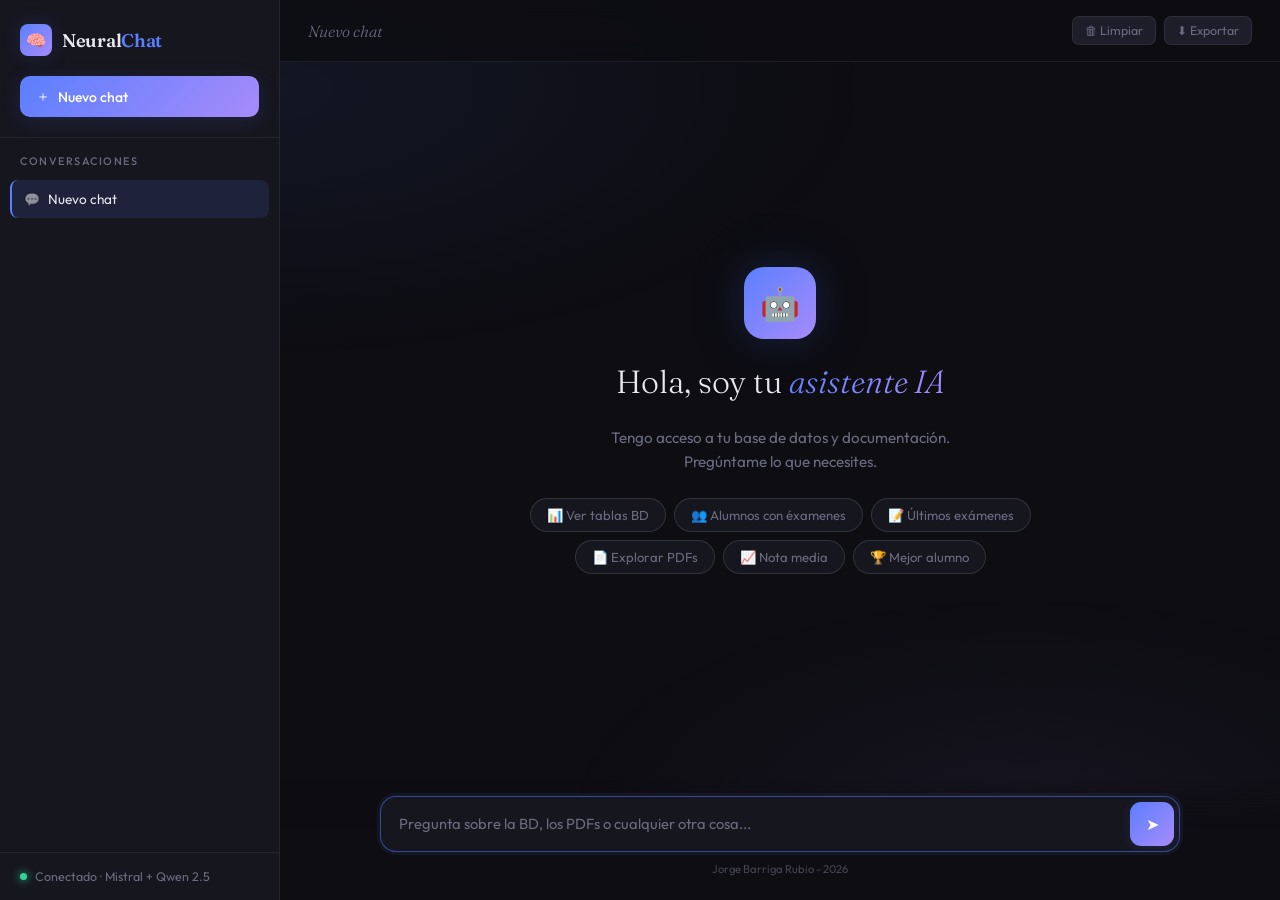
<file: index.html>
<!DOCTYPE html>
<html lang="es">
<head>
    <meta charset="UTF-8">
    <meta name="viewport" content="width=device-width, initial-scale=1.0">
    <title>NeuralChat — Asistente IA</title>

    <link href="https://fonts.googleapis.com/css2?family=DM+Mono:wght@400;500&family=Fraunces:ital,opsz,wght@0,9..144,300;0,9..144,600;1,9..144,300&family=Outfit:wght@300;400;500;600&display=swap" rel="stylesheet">
    <style>
        :root {
            --ink:      #0d0d12;
            --ink2:     #16161f;
            --ink3:     #1e1e2a;
            --border:   rgba(255,255,255,0.07);
            --border2:  rgba(255,255,255,0.12);
            --text:     #e8e8f0;
            --muted:    #6b6b80;
            --accent:   #5b7fff;
            --accent2:  #a78bfa;
            --green:    #34d399;
            --red:      #f87171;
            --glow:     rgba(91,127,255,0.15);
        }

        *, *::before, *::after { box-sizing: border-box; margin: 0; padding: 0; }

        body {
            font-family: 'Outfit', sans-serif;
            background: var(--ink);
            color: var(--text);
            height: 100vh;
            display: flex;
            overflow: hidden;
            position: relative;
        }

        /* ── FONDO ANIMADO ── */
        body::before {
            content: '';
            position: fixed;
            inset: 0;
            background:
                    radial-gradient(ellipse 80% 50% at 20% 10%, rgba(91,127,255,0.08) 0%, transparent 60%),
                    radial-gradient(ellipse 60% 40% at 80% 90%, rgba(167,139,250,0.06) 0%, transparent 60%);
            pointer-events: none;
            z-index: 0;
        }

        /* ── SIDEBAR ── */
        #sidebar {
            width: 280px;
            background: var(--ink2);
            border-right: 1px solid var(--border);
            display: flex;
            flex-direction: column;
            flex-shrink: 0;
            z-index: 10;
            position: relative;
        }

        .sidebar-header {
            padding: 24px 20px 20px;
            border-bottom: 1px solid var(--border);
        }

        .logo {
            display: flex;
            align-items: center;
            gap: 10px;
            margin-bottom: 20px;
        }

        .logo-mark {
            width: 32px; height: 32px;
            background: linear-gradient(135deg, var(--accent), var(--accent2));
            border-radius: 8px;
            display: flex;
            align-items: center;
            justify-content: center;
            font-size: 16px;
            flex-shrink: 0;
            box-shadow: 0 0 20px var(--glow);
        }

        .logo-text {
            font-family: 'Fraunces', serif;
            font-size: 1.15rem;
            font-weight: 600;
            letter-spacing: -0.3px;
        }

        .logo-text span {
            color: var(--accent);
        }

        #btn-nuevo-chat {
            width: 100%;
            background: linear-gradient(135deg, var(--accent), var(--accent2));
            border: none;
            color: white;
            padding: 11px 16px;
            border-radius: 10px;
            font-family: 'Outfit', sans-serif;
            font-size: 0.875rem;
            font-weight: 500;
            cursor: pointer;
            display: flex;
            align-items: center;
            gap: 8px;
            transition: opacity 0.15s, transform 0.15s;
            box-shadow: 0 4px 20px var(--glow);
        }

        #btn-nuevo-chat:hover { opacity: 0.9; transform: translateY(-1px); }
        #btn-nuevo-chat:active { transform: translateY(0); }

        .sidebar-section-title {
            padding: 16px 20px 8px;
            font-size: 0.68rem;
            font-weight: 500;
            text-transform: uppercase;
            letter-spacing: 1.5px;
            color: var(--muted);
        }

        #lista-chats {
            flex: 1;
            overflow-y: auto;
            padding: 4px 10px 10px;
        }

        #lista-chats::-webkit-scrollbar { width: 3px; }
        #lista-chats::-webkit-scrollbar-thumb { background: var(--border2); border-radius: 2px; }

        .item-chat {
            padding: 10px 12px;
            border-radius: 8px;
            cursor: pointer;
            display: flex;
            align-items: center;
            justify-content: space-between;
            gap: 8px;
            transition: background 0.15s;
            margin-bottom: 2px;
            font-size: 0.85rem;
            color: var(--muted);
            position: relative;
        }

        .item-chat:hover { background: var(--ink3); color: var(--text); }

        .item-chat.activo {
            background: rgba(91,127,255,0.12);
            color: var(--text);
            border-left: 2px solid var(--accent);
        }

        .chat-icon {
            font-size: 0.8rem;
            flex-shrink: 0;
            opacity: 0.5;
        }

        .chat-titulo {
            flex: 1;
            overflow: hidden;
            text-overflow: ellipsis;
            white-space: nowrap;
        }

        .btn-borrar {
            background: none;
            border: none;
            color: var(--red);
            cursor: pointer;
            font-size: 0.75rem;
            opacity: 0;
            padding: 2px 4px;
            border-radius: 4px;
            transition: opacity 0.15s;
            flex-shrink: 0;
        }

        .item-chat:hover .btn-borrar { opacity: 0.7; }
        .btn-borrar:hover { opacity: 1 !important; background: rgba(248,113,113,0.1); }

        .sidebar-footer {
            padding: 16px 20px;
            border-top: 1px solid var(--border);
        }

        .status-badge {
            display: flex;
            align-items: center;
            gap: 8px;
            font-size: 0.78rem;
            color: var(--muted);
        }

        .status-dot {
            width: 7px; height: 7px;
            border-radius: 50%;
            background: var(--green);
            box-shadow: 0 0 8px var(--green);
            flex-shrink: 0;
            animation: breathe 2s infinite;
        }

        @keyframes breathe {
            0%,100% { box-shadow: 0 0 6px var(--green); }
            50%      { box-shadow: 0 0 14px var(--green); }
        }

        /* ── MAIN ── */
        #main {
            flex: 1;
            display: flex;
            flex-direction: column;
            overflow: hidden;
            position: relative;
            z-index: 1;
        }

        /* ── TOPBAR ── */
        .topbar {
            display: flex;
            align-items: center;
            justify-content: space-between;
            padding: 16px 28px;
            border-bottom: 1px solid var(--border);
            background: rgba(13,13,18,0.8);
            backdrop-filter: blur(10px);
            flex-shrink: 0;
        }

        .topbar-title {
            font-family: 'Fraunces', serif;
            font-size: 1rem;
            font-weight: 300;
            color: var(--muted);
            font-style: italic;
        }

        .topbar-title strong {
            color: var(--text);
            font-style: normal;
            font-weight: 600;
        }

        .topbar-actions {
            display: flex;
            gap: 8px;
        }

        .topbar-btn {
            background: var(--ink3);
            border: 1px solid var(--border);
            color: var(--muted);
            padding: 6px 12px;
            border-radius: 7px;
            font-size: 0.78rem;
            font-family: 'Outfit', sans-serif;
            cursor: pointer;
            transition: all 0.15s;
            display: flex;
            align-items: center;
            gap: 5px;
        }

        .topbar-btn:hover {
            border-color: var(--accent);
            color: var(--accent);
            background: rgba(91,127,255,0.08);
        }

        /* ── CHAT BOX ── */
        #chat-box {
            flex: 1;
            overflow-y: auto;
            padding: 32px 10%;
            display: flex;
            flex-direction: column;
            gap: 24px;
        }

        #chat-box::-webkit-scrollbar { width: 4px; }
        #chat-box::-webkit-scrollbar-thumb { background: var(--border2); border-radius: 2px; }

        /* ── WELCOME ── */
        #welcome {
            flex: 1;
            display: flex;
            flex-direction: column;
            align-items: center;
            justify-content: center;
            gap: 24px;
            text-align: center;
            padding: 60px 20px;
            animation: fadeUp 0.5s ease;
        }

        @keyframes fadeUp {
            from { opacity: 0; transform: translateY(20px); }
            to   { opacity: 1; transform: translateY(0); }
        }

        .welcome-orb {
            width: 72px; height: 72px;
            background: linear-gradient(135deg, var(--accent), var(--accent2));
            border-radius: 20px;
            display: flex;
            align-items: center;
            justify-content: center;
            font-size: 2rem;
            box-shadow: 0 0 40px var(--glow), 0 0 80px rgba(91,127,255,0.08);
            animation: float 3s ease-in-out infinite;
        }

        @keyframes float {
            0%,100% { transform: translateY(0); }
            50%      { transform: translateY(-8px); }
        }

        .welcome-title {
            font-family: 'Fraunces', serif;
            font-size: 2rem;
            font-weight: 300;
            line-height: 1.2;
        }

        .welcome-title em {
            font-style: italic;
            background: linear-gradient(135deg, var(--accent), var(--accent2));
            -webkit-background-clip: text;
            -webkit-text-fill-color: transparent;
            background-clip: text;
        }

        .welcome-sub {
            color: var(--muted);
            font-size: 0.95rem;
            max-width: 420px;
            line-height: 1.6;
        }

        .welcome-chips {
            display: flex;
            flex-wrap: wrap;
            gap: 8px;
            justify-content: center;
            max-width: 600px;
        }

        .chip {
            padding: 8px 16px;
            background: var(--ink2);
            border: 1px solid var(--border2);
            border-radius: 20px;
            font-size: 0.82rem;
            cursor: pointer;
            color: var(--muted);
            transition: all 0.15s;
        }

        .chip:hover {
            border-color: var(--accent);
            color: var(--text);
            background: rgba(91,127,255,0.08);
            transform: translateY(-1px);
        }

        /* ── MENSAJES ── */
        .msg {
            display: flex;
            gap: 14px;
            animation: msgIn 0.3s ease;
            max-width: 100%;
        }

        @keyframes msgIn {
            from { opacity: 0; transform: translateY(10px); }
            to   { opacity: 1; transform: translateY(0); }
        }

        .msg.user { flex-direction: row-reverse; }

        .msg-avatar {
            width: 34px; height: 34px;
            border-radius: 10px;
            display: flex;
            align-items: center;
            justify-content: center;
            font-size: 0.9rem;
            flex-shrink: 0;
            margin-top: 2px;
        }

        .msg.user .msg-avatar {
            background: linear-gradient(135deg, var(--accent), var(--accent2));
        }

        .msg.bot .msg-avatar {
            background: var(--ink3);
            border: 1px solid var(--border2);
        }

        .msg-body { flex: 1; max-width: calc(100% - 48px); }

        .msg-meta {
            display: flex;
            align-items: center;
            gap: 8px;
            margin-bottom: 6px;
            font-size: 0.72rem;
            color: var(--muted);
        }

        .msg.user .msg-meta { flex-direction: row-reverse; }

        .msg-content {
            padding: 14px 18px;
            border-radius: 14px;
            font-size: 0.9rem;
            line-height: 1.7;
            word-break: break-word;
        }

        .msg.user .msg-content {
            background: linear-gradient(135deg, rgba(91,127,255,0.25), rgba(167,139,250,0.15));
            border: 1px solid rgba(91,127,255,0.3);
            border-top-right-radius: 4px;
            color: var(--text);
        }

        .msg.bot .msg-content {
            background: var(--ink2);
            border: 1px solid var(--border);
            border-top-left-radius: 4px;
        }

        /* Markdown inside messages */
        .msg-content p { margin-bottom: 10px; }
        .msg-content p:last-child { margin-bottom: 0; }
        .msg-content strong { color: #c4b5fd; font-weight: 600; }
        .msg-content em { color: #93c5fd; }
        .msg-content h1, .msg-content h2, .msg-content h3 {
            font-family: 'Fraunces', serif;
            margin: 14px 0 6px;
            font-weight: 600;
        }
        .msg-content ul, .msg-content ol {
            padding-left: 18px;
            margin: 8px 0;
        }
        .msg-content li { margin-bottom: 4px; }
        .msg-content code {
            font-family: 'DM Mono', monospace;
            font-size: 0.82rem;
            background: rgba(255,255,255,0.06);
            padding: 2px 6px;
            border-radius: 4px;
            color: #a5f3fc;
        }
        .msg-content pre {
            background: var(--ink);
            border: 1px solid var(--border2);
            border-radius: 10px;
            padding: 14px;
            overflow-x: auto;
            margin: 10px 0;
            position: relative;
        }
        .msg-content pre code {
            background: none;
            padding: 0;
            color: #e2e8f0;
            font-size: 0.8rem;
            line-height: 1.6;
        }

        .copy-code-btn {
            position: absolute;
            top: 8px; right: 8px;
            background: var(--ink3);
            border: 1px solid var(--border2);
            color: var(--muted);
            padding: 3px 8px;
            border-radius: 5px;
            font-size: 0.68rem;
            font-family: 'DM Mono', monospace;
            cursor: pointer;
            transition: all 0.15s;
        }
        .copy-code-btn:hover { color: var(--text); border-color: var(--accent); }

        /* ── TYPING ── */
        .typing-dots {
            display: flex;
            gap: 5px;
            padding: 4px 0;
        }
        .typing-dots span {
            width: 7px; height: 7px;
            background: var(--muted);
            border-radius: 50%;
            animation: dot 1.4s infinite;
        }
        .typing-dots span:nth-child(2) { animation-delay: 0.2s; }
        .typing-dots span:nth-child(3) { animation-delay: 0.4s; }
        @keyframes dot {
            0%,60%,100% { transform: translateY(0); opacity: 0.4; }
            30%          { transform: translateY(-6px); opacity: 1; }
        }

        /* ── INPUT AREA ── */
        #input-area {
            padding: 16px 10% 24px;
            background: linear-gradient(to top, var(--ink) 60%, transparent);
            flex-shrink: 0;
        }

        .input-wrap {
            background: var(--ink2);
            border: 1px solid var(--border2);
            border-radius: 16px;
            display: flex;
            align-items: flex-end;
            gap: 0;
            transition: border-color 0.2s, box-shadow 0.2s;
            overflow: hidden;
        }

        .input-wrap:focus-within {
            border-color: rgba(91,127,255,0.5);
            box-shadow: 0 0 0 3px rgba(91,127,255,0.08);
        }

        #user-input {
            flex: 1;
            background: transparent;
            border: none;
            color: var(--text);
            padding: 16px 18px;
            font-family: 'Outfit', sans-serif;
            font-size: 0.92rem;
            resize: none;
            outline: none;
            line-height: 1.5;
            max-height: 140px;
            min-height: 54px;
        }

        #user-input::placeholder { color: var(--muted); }

        #btn-enviar {
            background: linear-gradient(135deg, var(--accent), var(--accent2));
            border: none;
            color: white;
            width: 44px;
            height: 44px;
            margin: 5px;
            border-radius: 11px;
            cursor: pointer;
            display: flex;
            align-items: center;
            justify-content: center;
            font-size: 1rem;
            transition: opacity 0.15s, transform 0.15s;
            flex-shrink: 0;
            box-shadow: 0 2px 12px var(--glow);
        }

        #btn-enviar:hover { opacity: 0.9; transform: scale(1.05); }
        #btn-enviar:disabled { opacity: 0.3; cursor: not-allowed; transform: none; }

        .input-hint {
            text-align: center;
            font-size: 0.7rem;
            color: var(--muted);
            margin-top: 10px;
            opacity: 0.6;
        }

        /* ── SCROLLBAR GENERAL ── */
        ::-webkit-scrollbar { width: 4px; }
        ::-webkit-scrollbar-track { background: transparent; }
        ::-webkit-scrollbar-thumb { background: var(--border2); border-radius: 2px; }
    </style>
</head>
<body>

<!-- SIDEBAR -->
<div id="sidebar">
    <div class="sidebar-header">
        <div class="logo">
            <div class="logo-mark">🧠</div>
            <div class="logo-text">Neural<span>Chat</span></div>
        </div>
        <button id="btn-nuevo-chat" onclick="crearNuevoChat()">
            <span>＋</span> Nuevo chat
        </button>
    </div>

    <div class="sidebar-section-title">Conversaciones</div>
    <div id="lista-chats"></div>

    <div class="sidebar-footer">
        <div class="status-badge">
            <div class="status-dot" id="statusDot"></div>
            <div id="statusText">Conectado · Mistral + Qwen 2.5</div>

        </div>
    </div>
</div>

<!-- MAIN -->
<div id="main">
    <div class="topbar">
        <div class="topbar-title" id="topbarTitle">
            <em>Selecciona o crea</em> un chat para empezar
        </div>
        <div class="topbar-actions">
            <button class="topbar-btn" onclick="limpiarChat()" title="Limpiar pantalla">
                🗑 Limpiar
            </button>
            <button class="topbar-btn" onclick="exportarChat()" title="Exportar conversación">
                ⬇ Exportar
            </button>
        </div>
    </div>

    <div id="chat-box">
        <div id="welcome">
            <div class="welcome-orb">🤖</div>
            <div class="welcome-title">Hola, soy tu <em>asistente IA</em></div>
            <div class="welcome-sub">Tengo acceso a tu base de datos y documentación. Pregúntame lo que necesites.</div>
            <div class="welcome-chips">
                <div class="chip" onclick="quickAsk('¿Qué tablas tiene la base de datos?')">📊 Ver tablas BD</div>
                <div class="chip" onclick="quickAsk('¿Cuántos alumnos han realizado algún examen?')">👥 Alumnos con éxamenes</div>
                <div class="chip" onclick="quickAsk('Dame un resumen de los últimos exámenes realizados')">📝 Últimos exámenes</div>
                <div class="chip" onclick="quickAsk('¿Qué información hay en los documentos PDF?')">📄 Explorar PDFs</div>
                <div class="chip" onclick="quickAsk('¿Cuál es la nota media de todos los alumnos?')">📈 Nota media</div>
                <div class="chip" onclick="quickAsk('¿Qué alumno tiene mejor rendimiento?')">🏆 Mejor alumno</div>
            </div>
        </div>
    </div>

    <div id="input-area">
        <div class="input-wrap">
      <textarea
              id="user-input"
              placeholder="Pregunta sobre la BD, los PDFs o cualquier otra cosa..."
              rows="1"
              onkeydown="manejarTecla(event)"
              oninput="autoResize(this)"
      ></textarea>
            <button id="btn-enviar" onclick="enviarMensaje()" title="Enviar (Enter)">➤</button>
        </div>
        <div class="input-hint">Jorge Barriga Rubio - 2026</div>
    </div>
</div>

<script>
    // ════════════════════════════════════════
    //  ESTADO
    // ════════════════════════════════════════
    let todosLosChats = JSON.parse(localStorage.getItem("neural_chats")) || {};
    let chatIdActual  = localStorage.getItem("neural_chat_actual");

    // ════════════════════════════════════════
    //  INIT
    // ════════════════════════════════════════
    window.onload = () => {
        if (!chatIdActual || !todosLosChats[chatIdActual]) {
            crearNuevoChat();
        } else {
            pintarSidebar();
            cargarChatEnPantalla(chatIdActual);
        }
        document.getElementById("user-input").focus();
    };

    // ════════════════════════════════════════
    //  GESTIÓN DE CHATS
    // ════════════════════════════════════════
    function guardar() {
        localStorage.setItem("neural_chats", JSON.stringify(todosLosChats));
        localStorage.setItem("neural_chat_actual", chatIdActual);
    }

    function crearNuevoChat() {
        chatIdActual = "chat_" + Date.now();
        todosLosChats[chatIdActual] = [];
        guardar();
        pintarSidebar();
        cargarChatEnPantalla(chatIdActual);
        document.getElementById("user-input").focus();
    }

    function cambiarChat(id) {
        chatIdActual = id;
        guardar();
        pintarSidebar();
        cargarChatEnPantalla(chatIdActual);
    }

    function borrarChat(id, e) {
        e.stopPropagation();
        if (!confirm("¿Eliminar esta conversación?")) return;
        delete todosLosChats[id];
        if (chatIdActual === id) {
            const resto = Object.keys(todosLosChats);
            if (resto.length > 0) {
                chatIdActual = resto[0];
            } else {
                crearNuevoChat();
                return;
            }
        }
        guardar();
        pintarSidebar();
        cargarChatEnPantalla(chatIdActual);
    }

    function limpiarChat() {
        if (confirm("¿Limpiar la pantalla? (El historial en servidor se mantiene)")) {
            const chatBox = document.getElementById("chat-box");
            chatBox.innerHTML = "";
            todosLosChats[chatIdActual] = [];
            guardar();
            pintarSidebar();
            mostrarBienvenida();
        }
    }

    function exportarChat() {
        const historial = todosLosChats[chatIdActual] || [];
        if (historial.length === 0) { alert("No hay mensajes para exportar."); return; }
        const texto = historial.map(m =>
            `[${m.role === 'user' ? 'TÚ' : 'IA'}] ${m.content}`
        ).join("\n\n---\n\n");
        const blob = new Blob([texto], { type: "text/plain" });
        const a = document.createElement("a");
        a.href = URL.createObjectURL(blob);
        a.download = `chat_${chatIdActual}.txt`;
        a.click();
    }

    // ════════════════════════════════════════
    //  RENDER SIDEBAR
    // ════════════════════════════════════════
    function pintarSidebar() {
        const lista = document.getElementById("lista-chats");
        lista.innerHTML = "";
        const ids = Object.keys(todosLosChats).sort().reverse();

        if (ids.length === 0) {
            lista.innerHTML = `<div style="padding:16px;font-size:0.8rem;color:var(--muted);text-align:center">Sin conversaciones</div>`;
            return;
        }

        ids.forEach(id => {
            const hist = todosLosChats[id];
            const titulo = hist.length > 0
                ? hist.find(m => m.role === 'user')?.content?.slice(0, 28) + "…"
                : "Nuevo chat";
            const count = Math.floor(hist.length / 2);

            const div = document.createElement("div");
            div.className = `item-chat ${id === chatIdActual ? "activo" : ""}`;
            div.onclick = () => cambiarChat(id);
            div.innerHTML = `
      <span class="chat-icon">💬</span>
      <span class="chat-titulo" title="${titulo}">${titulo || 'Nuevo chat'}</span>
      ${count > 0 ? `<span style="font-size:0.65rem;background:var(--ink3);padding:1px 6px;border-radius:10px;color:var(--muted)">${count}</span>` : ''}
      <button class="btn-borrar" onclick="borrarChat('${id}', event)" title="Eliminar">✕</button>
    `;
            lista.appendChild(div);
        });
    }

    // ════════════════════════════════════════
    //  RENDER CHAT
    // ════════════════════════════════════════
    function mostrarBienvenida() {
        const chatBox = document.getElementById("chat-box");
        chatBox.innerHTML = `
    <div id="welcome">
      <div class="welcome-orb">🤖</div>
      <div class="welcome-title">Hola, soy tu <em>asistente IA</em></div>
      <div class="welcome-sub">Tengo acceso a tu base de datos y documentación. Pregúntame lo que necesites.</div>
      <div class="welcome-chips">
        <div class="chip" onclick="quickAsk('¿Qué tablas tiene la base de datos?')">📊 Ver tablas BD</div>
        <div class="chip" onclick="quickAsk('¿Cuántos alumnos han realizado algún examen?')">👥 Alumnos con éxamenes</div>
        <div class="chip" onclick="quickAsk('Dame un resumen de los exámenes realizados')">📝 Últimos exámenes</div>
        <div class="chip" onclick="quickAsk('¿Qué información hay en los documentos PDF?')">📄 Explorar PDFs</div>
        <div class="chip" onclick="quickAsk('¿Cuál es la nota media de todos los alumnos?')">📈 Nota media</div>
        <div class="chip" onclick="quickAsk('¿Qué alumno tiene mejor media de notas?')">🏆 Mejor alumno</div>
      </div>
    </div>
  `;
    }

    function cargarChatEnPantalla(id) {
        const chatBox = document.getElementById("chat-box");
        chatBox.innerHTML = "";
        const hist = todosLosChats[id] || [];

        if (hist.length === 0) {
            mostrarBienvenida();
            document.getElementById("topbarTitle").innerHTML = `<em>Nuevo chat</em>`;
            return;
        }

        hist.forEach(msg => addMsgDOM(msg.role, msg.content));
        chatBox.scrollTop = chatBox.scrollHeight;

        const titulo = hist.find(m => m.role === 'user')?.content?.slice(0, 40) || "Chat";
        document.getElementById("topbarTitle").innerHTML = `<strong>${titulo}…</strong>`;
    }

    function addMsgDOM(rol, texto) {
        const welcome = document.getElementById("welcome");
        if (welcome) welcome.remove();

        const chatBox = document.getElementById("chat-box");
        const esUsuario = rol === "user";
        const hora = new Date().toLocaleTimeString("es-ES", { hour: "2-digit", minute: "2-digit" });

        const div = document.createElement("div");
        div.className = `msg ${esUsuario ? "user" : "bot"}`;
        div.innerHTML = `
    <div class="msg-avatar">${esUsuario ? "👤" : "🤖"}</div>
    <div class="msg-body">
      <div class="msg-meta">
        <span>${esUsuario ? "Tú" : "Asistente IA"}</span>
        <span>${hora}</span>
      </div>
      <div class="msg-content">${renderMarkdown(texto)}</div>
    </div>
  `;

        chatBox.appendChild(div);

        // Botones de copiar en bloques de código
        div.querySelectorAll("pre").forEach(pre => {
            const btn = document.createElement("button");
            btn.className = "copy-code-btn";
            btn.textContent = "copiar";
            btn.onclick = () => {
                navigator.clipboard.writeText(pre.querySelector("code")?.textContent || pre.textContent);
                btn.textContent = "✓ copiado";
                setTimeout(() => btn.textContent = "copiar", 2000);
            };
            pre.appendChild(btn);
        });

        chatBox.scrollTop = chatBox.scrollHeight;
        return div;
    }

    function addTyping() {
        const chatBox = document.getElementById("chat-box");
        const div = document.createElement("div");
        div.id = "typing";
        div.className = "msg bot";
        div.innerHTML = `
    <div class="msg-avatar">🤖</div>
    <div class="msg-body">
      <div class="msg-meta"><span>Asistente IA</span></div>
      <div class="msg-content"><div class="typing-dots"><span></span><span></span><span></span></div></div>
    </div>
  `;
        chatBox.appendChild(div);
        chatBox.scrollTop = chatBox.scrollHeight;
    }

    function removeTyping() {
        document.getElementById("typing")?.remove();
    }

    // ════════════════════════════════════════
    //  MARKDOWN
    // ════════════════════════════════════════
    function renderMarkdown(txt) {
        let h = txt
            .replace(/&/g,"&amp;").replace(/</g,"&lt;").replace(/>/g,"&gt;")
            .replace(/```(\w*)\n([\s\S]*?)```/g, (_,lang,code) =>
                `<pre><code class="lang-${lang}">${code}</code></pre>`)
            .replace(/`([^`]+)`/g, "<code>$1</code>")
            .replace(/\*\*([^*]+)\*\*/g, "<strong>$1</strong>")
            .replace(/\*([^*]+)\*/g, "<em>$1</em>")
            .replace(/^### (.+)$/gm, "<h3>$1</h3>")
            .replace(/^## (.+)$/gm,  "<h2>$1</h2>")
            .replace(/^# (.+)$/gm,   "<h1>$1</h1>")
            .replace(/^- (.+)$/gm,   "<li>$1</li>")
            .replace(/(<li>[\s\S]*?<\/li>)/g, "<ul>$1</ul>")
            .replace(/\n\n/g, "</p><p>")
            .replace(/\n/g, "<br>");
        return `<p>${h}</p>`;
    }

    // ════════════════════════════════════════
    //  ENVIAR
    // ════════════════════════════════════════
    function quickAsk(texto) {
        document.getElementById("user-input").value = texto;
        enviarMensaje();
    }

    function manejarTecla(e) {
        if (e.key === "Enter" && !e.shiftKey) {
            e.preventDefault();
            enviarMensaje();
        }
    }

    function autoResize(el) {
        el.style.height = "auto";
        el.style.height = Math.min(el.scrollHeight, 140) + "px";
    }

    async function enviarMensaje() {
        const input = document.getElementById("user-input");
        const texto = input.value.trim();
        if (!texto) return;

        const btnEnviar = document.getElementById("btn-enviar");
        input.value = "";
        input.style.height = "auto";
        input.disabled = true;
        btnEnviar.disabled = true;

        addMsgDOM("user", texto);
        addTyping();

        // Actualiza topbar con el primer mensaje
        const hist = todosLosChats[chatIdActual] || [];
        if (hist.length === 0) {
            document.getElementById("topbarTitle").innerHTML = `<strong>${texto.slice(0,40)}…</strong>`;
        }

        try {
            const resp = await fetch("/chat", {
                method: "POST",
                headers: { "Content-Type": "application/json" },
                body: JSON.stringify({ session_id: chatIdActual, mensaje: texto })
            });
            const data = await resp.json();
            removeTyping();

            if (data.status === "ok") {
                addMsgDOM("bot", data.respuesta);
                todosLosChats[chatIdActual].push({ role: "user",      content: texto });
                todosLosChats[chatIdActual].push({ role: "assistant", content: data.respuesta });
                guardar();
                pintarSidebar();
            } else {
                addMsgDOM("bot", `❌ ${data.respuesta || "Error desconocido"}`);
            }
        } catch(e) {
            removeTyping();
            addMsgDOM("bot", "❌ Error de conexión con el servidor.");
        } finally {
            input.disabled = false;
            btnEnviar.disabled = false;
            input.focus();
        }
    }
</script>
</body>
</html>
</file>
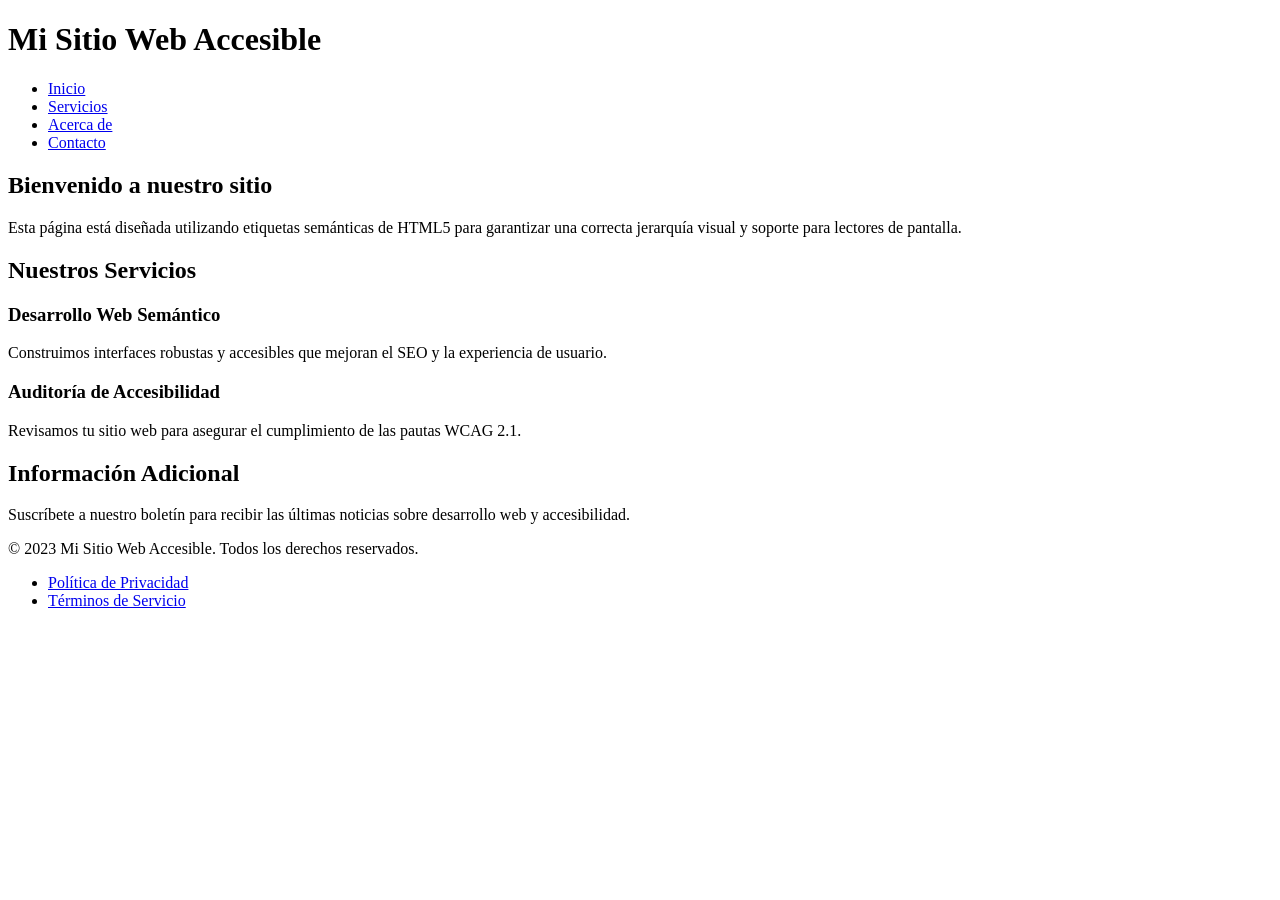
<file: proyectos_generados/index.html>
<!DOCTYPE html>
<html lang="es">
<head>
    <meta charset="UTF-8">
    <meta name="viewport" content="width=device-width, initial-scale=1.0">
    <meta name="description" content="Página principal de ejemplo con estructura semántica, accesibilidad y jerarquía visual.">
    <title>Estructura Semántica y Accesible</title>
    <!-- Estilos CSS irían aquí -->
</head>
<body>
    <!-- Enlace para saltar al contenido principal (Accesibilidad) -->
    <a href="#main-content" class="skip-link" style="position: absolute; left: -9999px; z-index: 999; padding: 1em; background-color: black; color: white; opacity: 0;">Saltar al contenido principal</a>

    <header role="banner">
        <h1>Mi Sitio Web Accesible</h1>
        <nav role="navigation" aria-label="Navegación principal">
            <ul>
                <li><a href="#inicio" aria-current="page">Inicio</a></li>
                <li><a href="#servicios">Servicios</a></li>
                <li><a href="#acerca">Acerca de</a></li>
                <li><a href="#contacto">Contacto</a></li>
            </ul>
        </nav>
    </header>

    <main id="main-content" role="main">
        <section id="inicio" aria-labelledby="inicio-title">
            <h2 id="inicio-title">Bienvenido a nuestro sitio</h2>
            <p>Esta página está diseñada utilizando etiquetas semánticas de HTML5 para garantizar una correcta jerarquía visual y soporte para lectores de pantalla.</p>
        </section>

        <section id="servicios" aria-labelledby="servicios-title">
            <h2 id="servicios-title">Nuestros Servicios</h2>
            
            <article aria-labelledby="servicio-web-title">
                <h3 id="servicio-web-title">Desarrollo Web Semántico</h3>
                <p>Construimos interfaces robustas y accesibles que mejoran el SEO y la experiencia de usuario.</p>
            </article>

            <article aria-labelledby="servicio-a11y-title">
                <h3 id="servicio-a11y-title">Auditoría de Accesibilidad</h3>
                <p>Revisamos tu sitio web para asegurar el cumplimiento de las pautas WCAG 2.1.</p>
            </article>
        </section>

        <aside aria-labelledby="aside-title">
            <h2 id="aside-title">Información Adicional</h2>
            <p>Suscríbete a nuestro boletín para recibir las últimas noticias sobre desarrollo web y accesibilidad.</p>
        </aside>
    </main>

    <footer role="contentinfo">
        <p>&copy; 2023 Mi Sitio Web Accesible. Todos los derechos reservados.</p>
        <nav aria-label="Navegación del pie de página">
            <ul>
                <li><a href="/privacidad.html">Política de Privacidad</a></li>
                <li><a href="/terminos.html">Términos de Servicio</a></li>
            </ul>
        </nav>
    </footer>
</body>
</html>
</file>
